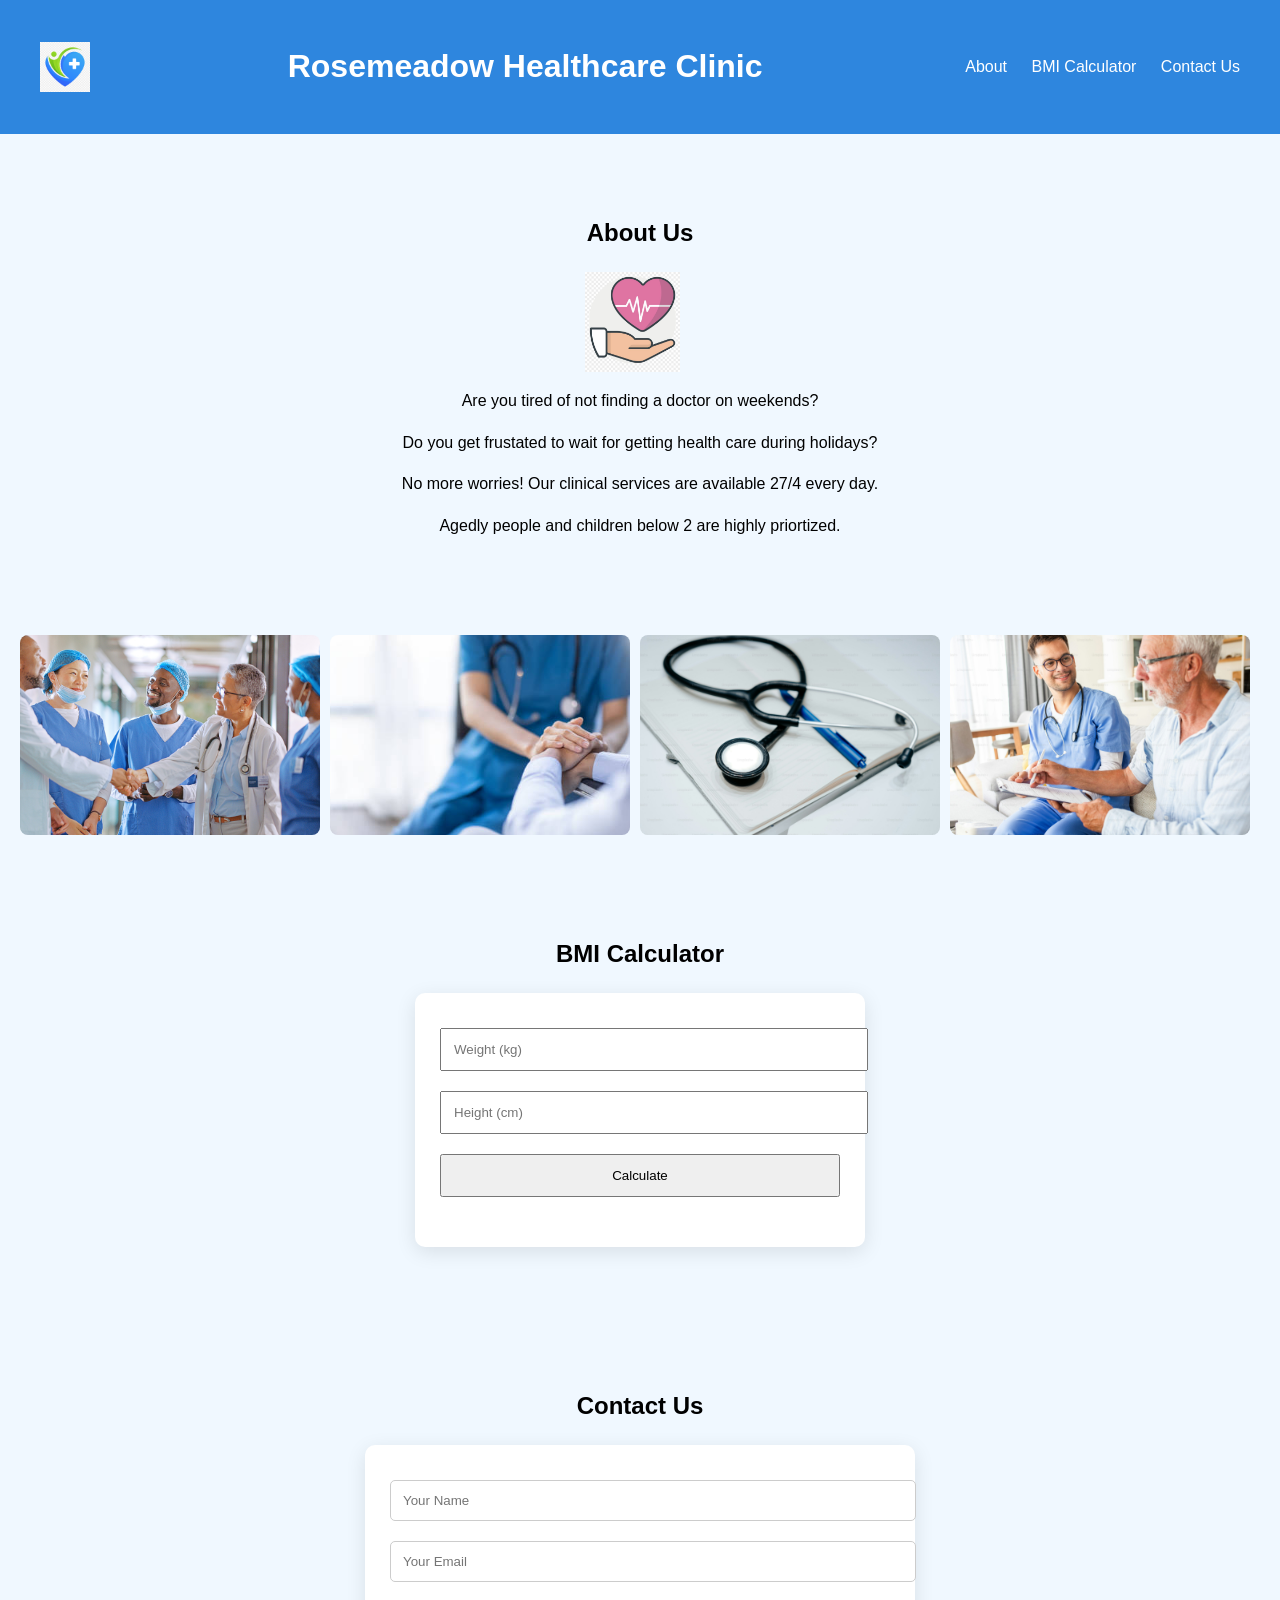
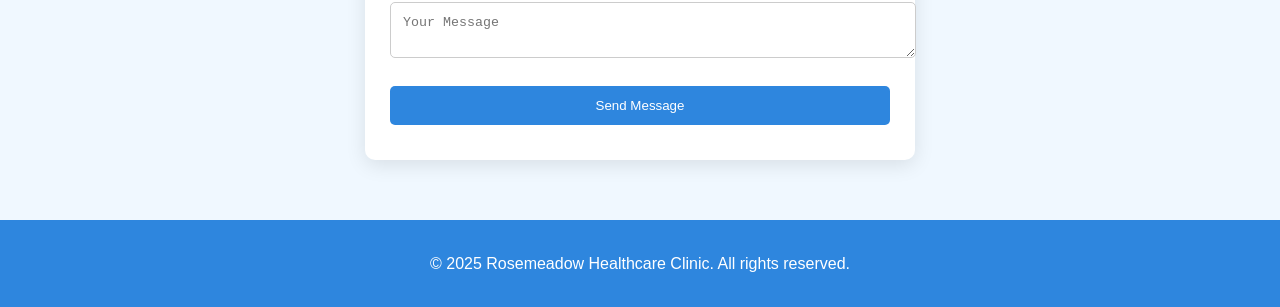
<file: index.html>
<!DOCTYPE html>
<html lang="en">
<head>
  <meta charset="UTF-8" />
  <meta name="viewport" content="width=device-width, initial-scale=1.0"/>
  <title>Healthcare Centre</title>
  <link rel="stylesheet" href="style.css">
</head>
<body>

  <header class="header">
    <img src="logo.png" alt="HealthyLife Logo" class="logo" />
    <h1>Rosemeadow Healthcare Clinic</h1>
    <nav>
      <a href="#about">About</a>
      <a href="#bmi">BMI Calculator</a>
      <a href="#contact">Contact Us</a>
    </nav>
  </header>

  <section id="about" class="section reveal">
    <h2>About Us</h2>
    <img src="pic.jpg" alt="pic" class="pic" />
    <p>Are you tired of not finding a doctor on weekends? </p>
    <p>Do you get frustated to wait for getting health care during holidays? </p>
    <p>No more worries! Our clinical services are available 27/4 every day.</p>
    <p>Agedly people and children below 2 are highly priortized.</p>
    
  </section>

<section class="image-gallery">

  <img src="p1.jpg" alt="p1" class="p1" />
  <img src="p2.jpg" alt="p2" class="p2" />
  <img src="p3.jpg" alt="p3" class="p3" />
  <img src="p4.jpg" alt="p4" class="p4" />
</section>


  <section id="bmi" class="section reveal">
    <h2>BMI Calculator</h2>
    <div class="bmi-box">
      <input type="number" id="weight" placeholder="Weight (kg)" />
      <input type="number" id="height" placeholder="Height (cm)" />
      <button onclick="calculateBMI()">Calculate</button>
      <div id="bmi-result"></div>
    </div>
  </section>

  <section id="contact" class="section reveal">
    <h2>Contact Us</h2>
    <form id="contact-form">
      <input type="text" placeholder="Your Name" required />
      <input type="email" placeholder="Your Email" required />
      <textarea placeholder="Your Message" required></textarea>
      <button type="submit">Send Message</button>
    </form>
  </section>

  <footer class="footer">
    <p>&copy; 2025 Rosemeadow Healthcare Clinic. All rights reserved.</p>
  </footer>

  <script src="script.js"></script>
</body>
</html>
</file>
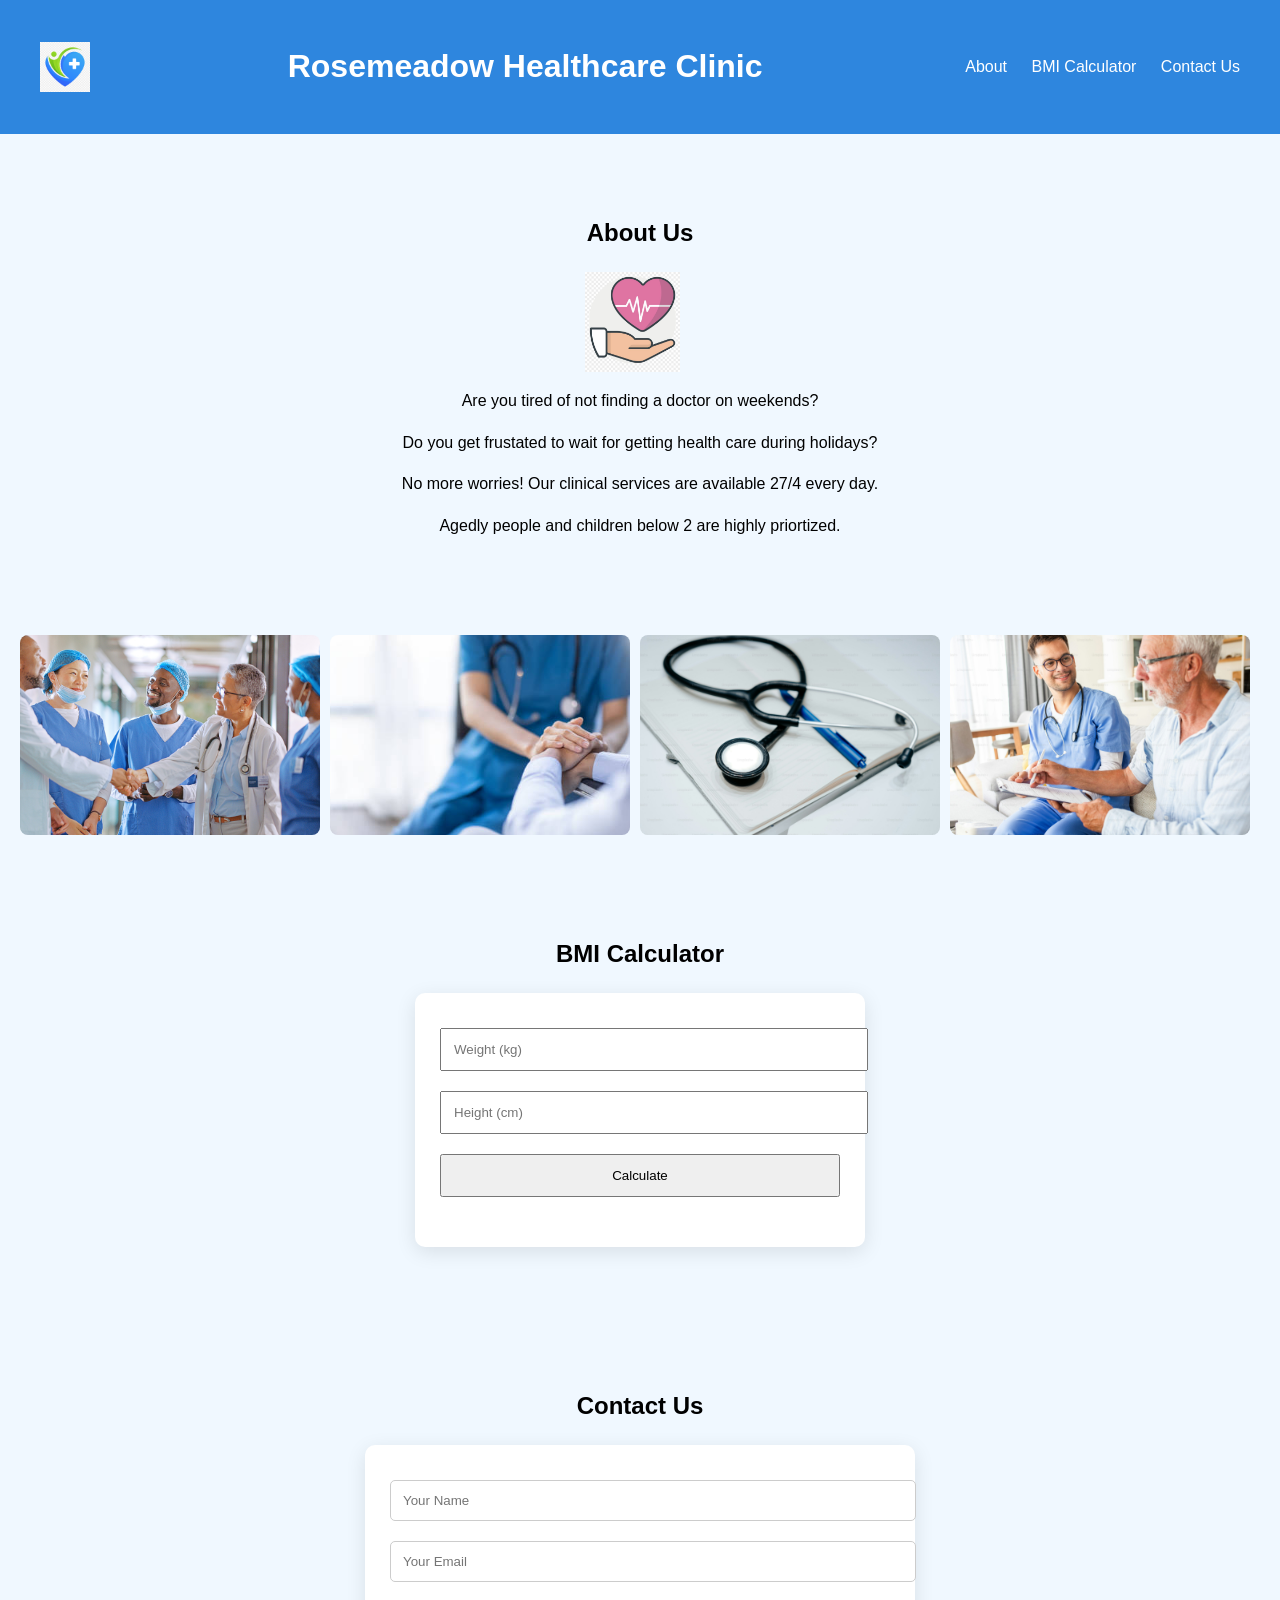
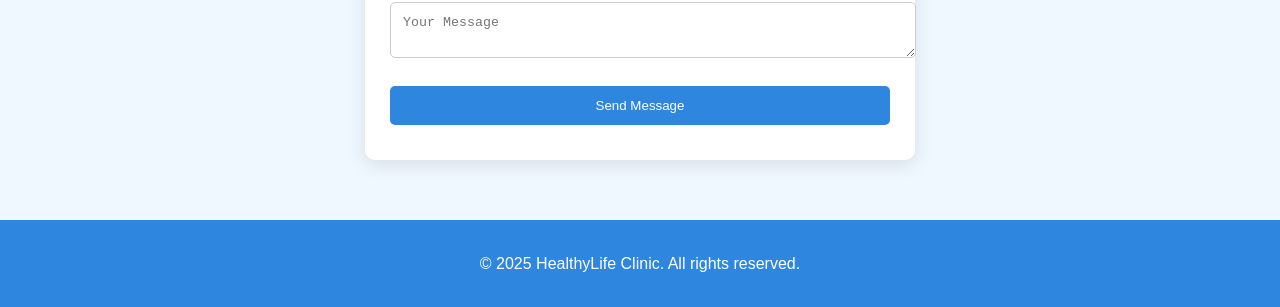
<file: test.html>
<!DOCTYPE html>
<html lang="en">
<head>
  <meta charset="UTF-8" />
  <meta name="viewport" content="width=device-width, initial-scale=1.0"/>
  <title>Healthcare Centre</title>
  <link rel="stylesheet" href="style.css">
</head>
<body>

  <header class="header">
    <img src="logo.png" alt="HealthyLife Logo" class="logo" />
    <h1>Rosemeadow Healthcare Clinic</h1>
    <nav>
      <a href="#about">About</a>
      <a href="#bmi">BMI Calculator</a>
      <a href="#contact">Contact Us</a>
    </nav>
  </header>

  <section id="about" class="section reveal">
    <h2>About Us</h2>
    <img src="pic.jpg" alt="pic" class="pic" />
    <p>Are you tired of not finding a doctor on weekends? </p>
    <p>Do you get frustated to wait for getting health care during holidays? </p>
    <p>No more worries! Our clinical services are available 27/4 every day.</p>
    <p>Agedly people and children below 2 are highly priortized.</p>
    
  </section>

<section class="image-gallery">

  <img src="p1.jpg" alt="p1" class="p1" />
  <img src="p2.jpg" alt="p2" class="p2" />
  <img src="p3.jpg" alt="p3" class="p3" />
  <img src="p4.jpg" alt="p4" class="p4" />
</section>


  <section id="bmi" class="section reveal">
    <h2>BMI Calculator</h2>
    <div class="bmi-box">
      <input type="number" id="weight" placeholder="Weight (kg)" />
      <input type="number" id="height" placeholder="Height (cm)" />
      <button onclick="calculateBMI()">Calculate</button>
      <div id="bmi-result"></div>
    </div>
  </section>

  <section id="contact" class="section reveal">
    <h2>Contact Us</h2>
    <form id="contact-form">
      <input type="text" placeholder="Your Name" required />
      <input type="email" placeholder="Your Email" required />
      <textarea placeholder="Your Message" required></textarea>
      <button type="submit">Send Message</button>
    </form>
  </section>

  <footer class="footer">
    <p>&copy; 2025 HealthyLife Clinic. All rights reserved.</p>
  </footer>

  <script src="script.js"></script>
</body>
</html>
</file>
<file: style.css>
body {
    font-family: 'Segoe UI', sans-serif;
    margin: 0;
    padding: 0;
    line-height: 1.6;
    background-color: #f0f8ff;
    scroll-behavior: smooth;
  }
  
  .header {
    background: #2e86de;
    color: white;
    padding: 20px 40px;
    display: flex;
    justify-content: space-between;
    align-items: center;
    position: sticky;
    top: 0;
    z-index: 1000;
  }
  
  .header nav a {
    color: white;
    margin-left: 20px;
    text-decoration: none;
  }
  
  .section {
    padding: 60px 40px;
    text-align: center;
    opacity: 0;
    transform: translateY(40px);
    transition: all 0.6s ease-in-out;
  }
  
  .section.reveal.active {
    opacity: 1;
    transform: translateY(0);
  }
  
  .bmi-box {
    max-width: 400px;
    margin: auto;
    background: #fff;
    padding: 25px;
    border-radius: 10px;
    box-shadow: 0 5px 20px rgba(0,0,0,0.1);
  }
  
  .bmi-box input, .bmi-box button {
    width: 100%;
    padding: 12px;
    margin: 10px 0;
  }
  
  #bmi-result {
    margin-top: 15px;
    font-weight: bold;
  }
  
  form {
    max-width: 500px;
    margin: auto;
    background: #fff;
    padding: 25px;
    border-radius: 10px;
    box-shadow: 0 5px 20px rgba(0,0,0,0.1);
  }
  
  form input, form textarea, form button {
    width: 100%;
    padding: 12px;
    margin: 10px 0;
    border: 1px solid #ccc;
    border-radius: 5px;
  }
  
  form button {
    background-color: #2e86de;
    color: white;
    border: none;
    cursor: pointer;
  }
  
  form button:hover {
    background-color: #2169b5;
  }
  
  .footer {
    background: #2e86de;
    color: white;
    text-align: center;
    padding: 15px 0;
  }
  
  .logo {
    height: 50px;
    margin-right: 15px;
    vertical-align: middle;
  }
  .header {
    display: flex;
    align-items: center;
    gap: 15px;
  }
  .logo:hover {
    transform: rotate(360deg);
    transition: transform 1s ease;
  }
  

  .pic:hover {
    transform: rotate(360deg);
    transition: transform 1s ease;
  }
  .pic {
    height: 100px;
    margin-right: 15px;
    vertical-align: middle;
  }
  
  .image-gallery {
    display: flex;
    overflow-x: auto;
    gap: 10px;
    padding: 20px;
    scroll-snap-type: x mandatory;
  }
  .image-gallery img {
    width: 300px;
    height: 200px;
    object-fit: cover;
    scroll-snap-align: center;
    border-radius: 8px;
  }
</file>
